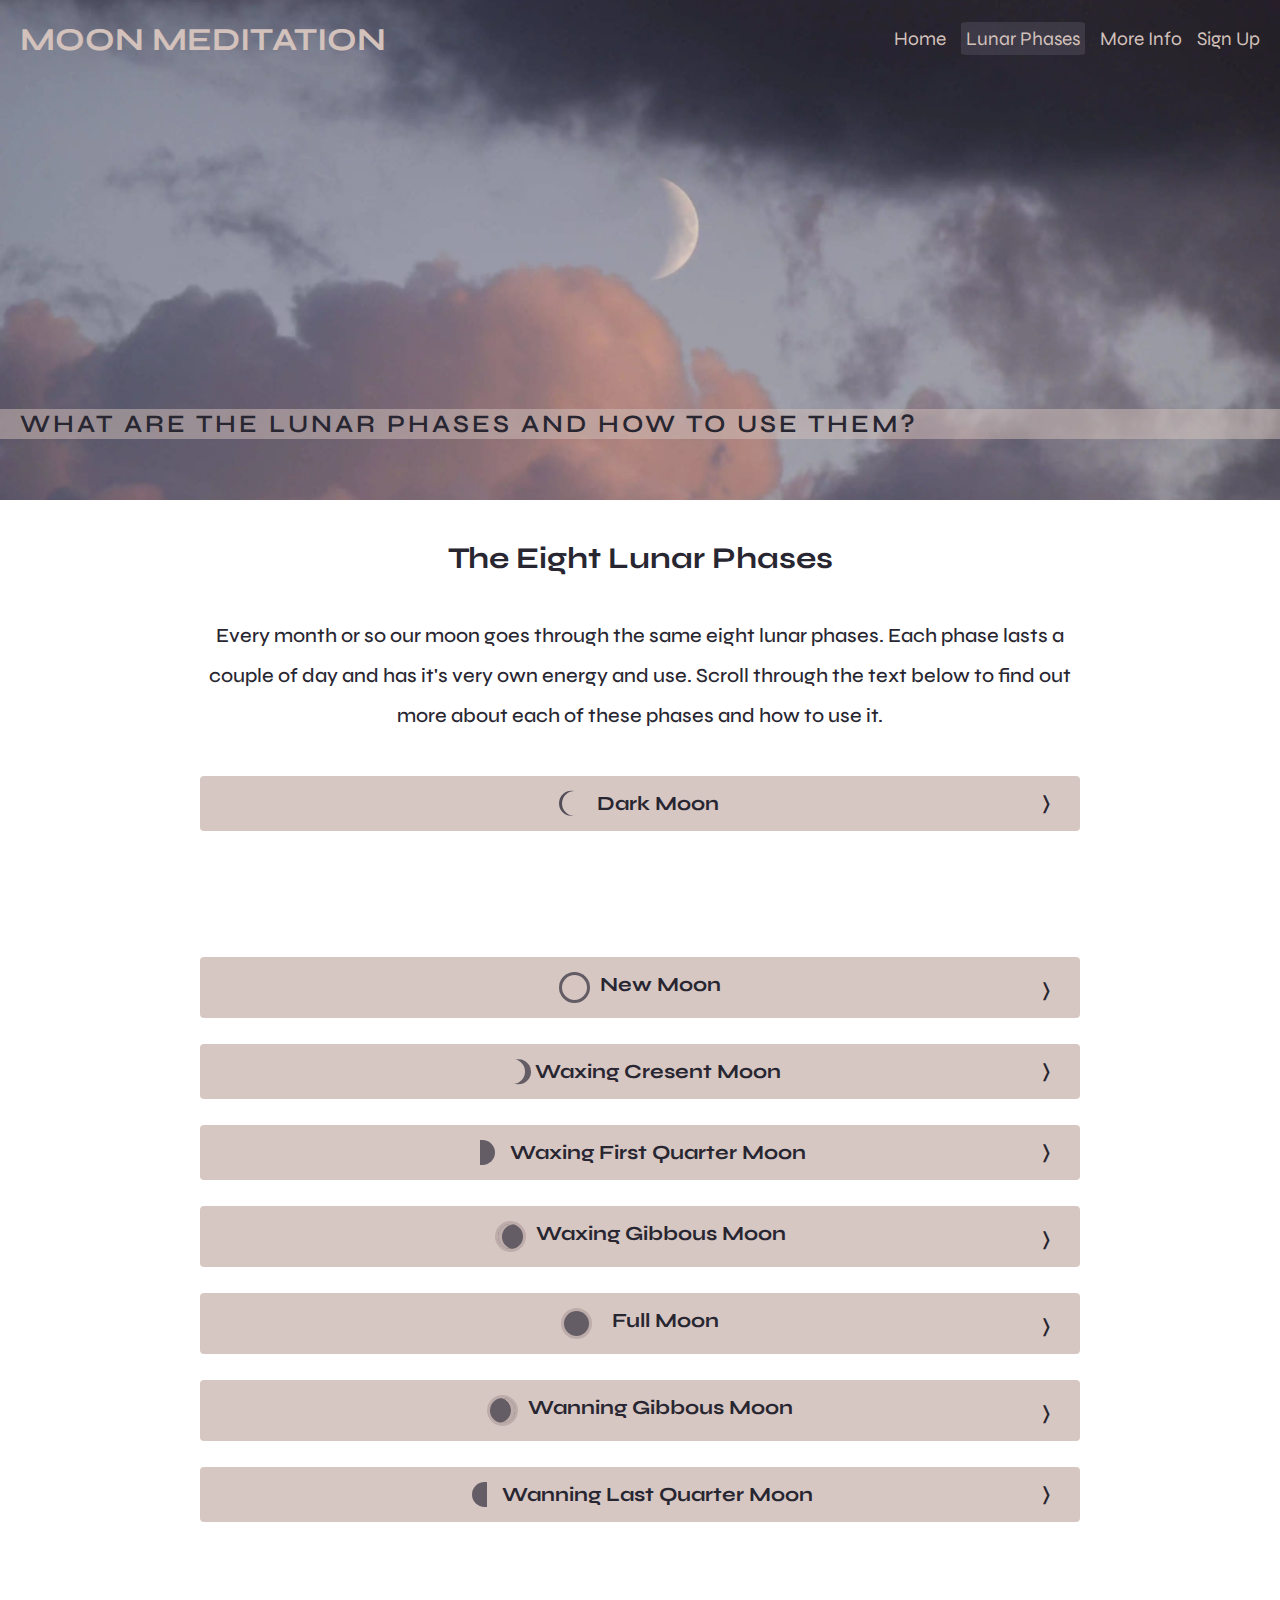
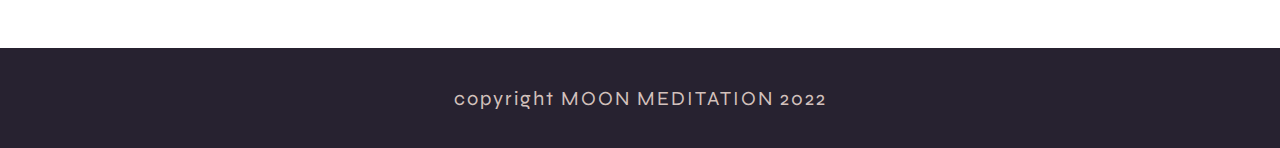
<file: moon-phases.html>
<!DOCTYPE html>
<html lang="en">

<head>
    <meta charset="UTF-8">
    <meta http-equiv="X-UA-Compatible" content="IE=edge">
    <meta name="viewport" content="width=device-width, initial-scale=1.0">
    <meta name="descrpition" content="Moon Meditation meditating with the lunar phases">
    <meta name="keywords" content="moon meditation, meditating with the lunar phases">
    <meta name="theme-color" content="rgba(173,136,131, 0.8)">
    <meta name="description" content="meditating with the lunar phases">

    <link rel="stylesheet" href="assets/css/style.css">
    <title>Moon Meditation</title>
</head>

<body>
    <div id="hero-image">
        <header>
            <a href="index.html" id="logo">
                <h1>Moon Meditation</h1>
            </a>
            <nav>
                <ul id="menu">
                    <li><a href="index.html">Home</a></li>
                    <li><a href="moon-phases.html" class="active">Lunar Phases</a></li>
                    <li><a href="more-info.html">More Info</a></li>
                    <li><a href="sign-up.html">Sign Up</a></li>
                </ul>
            </nav>
        </header>
        <div id="description-box">
            <p>What are the lunar phases and how to use them?</p>
        </div>
    </div>
    <h2>The Eight Lunar Phases</h2>
    <p class="lunar-phase-p">Every month or so our moon goes through the same eight lunar phases. Each phase lasts a
        couple of day and has it's very own energy and use. Scroll through the text below to find out more about each of
        these phases and how to use it.</p>
    <div class="wrapper">
        <div class="collapsible">
            <input type="checkbox" id="collapsible-head-one">
            <label for="collapsible-head-one">
                <span class="collapsible-label">
                    <span id="dark-moon"></span>
                    Dark Moon
                </span>
            </label>
            <div class="collapsible-text">
                <h3>The Dark Moon Phase</h3>
                <p>The dark moon lasts the last few days of the wanning moon.
                   This is a moment to release and let go of anything you do not wish to take with you into the next cycle. This is the lowest energy point of the month. The Dark moon will bring you inwards acting like a compass showing you where you are stuck</p>
                   <div class="collapsible-text-tips">
                   <h4>Under the Dark Moon:</h4>
                   <p>Take space from the ouside to self care</p>
                   <h4>Reflections for the Dark Moon:</h4>
                   <p>What emotions am I experiencing?</p>
                   </div>
                </div>
            </div>
        </div>
        <div class="collapsible">
            <input type="checkbox" id="collapsible-head-two">
            <label for="collapsible-head-two">
                <span class="collapsible-label">
                    <span id="new-moon"></span>
                    New Moon
                </span>
            </label>
            <div class="collapsible-text">
                <h3>The New Moon Phase</h3>
                <p>This is the day when the moon, the earth and the sun are perfectly aligned. This is the very begining of the new cycle. The new moon is like a blank canvas. This is a time to plan and prepare. Be intentional with where you stand and where you are going.</p>
                <div class="collapsible-text-tips">
                    <h4>Under the New Moon:</h4>
                    <p>Create a soul vision-board</p>
                    <h4>Reflections for the Dark Moon:</h4>
                    <p>What am going to work on, what am I going to put into motion</p>
                </div>
            </div>
        </div>
        <div class="collapsible">
            <input type="checkbox" id="collapsible-head-three">
            <label for="collapsible-head-three">
                <span class="collapsible-label">
                    <span id="waxing-cresent-moon"></span>
                    Waxing Cresent Moon
                </span>
            </label>
            <div class="collapsible-text">
                <h3>The Waxing Cresent Phase</h3>
                <p>This is when the first sliver of the moon is visible. This is a time for action. Under the Cresent Moon you need to keep yourself in alignment with the visons and intentions you put down during the New Moon. Take care of yourself in this expansive phase. Find the balance between action and observation</p>
                    <div class="collapsible-text-tips">
                        <h4>Under the Waxing Cresent Moon:</h4>
                        <p>Make clear plans of how you want to bring your visions of the New Moon to life</p>
                        <h4>Reflections for the Dark Moon:</h4>
                        <p>What daily steps can I take towards my dreams, goals?</p>
                    </div>
            </div>
        </div>
        <div class="collapsible">
            <input type="checkbox" id="collapsible-head-four">
            <label for="collapsible-head-four">
                <span class="collapsible-label">
                    <span id="waxing-first-quarter-moon"></span>
                    Waxing First Quarter Moon
                </span>
            </label>
            <div class="collapsible-text">
                <h3>The Waxing First Quarter Phase</h3>
                <p>The Moon is now half full. We are a quarter of the way through the lunar cycle. Your seeds planted during the New Moon have now taken root. This is a moment where doubt can start to grow too. Be aware of it an observe it without judgment. Remember that letting go of dreams and plans that no longer fit you is okay.</p>
                <div class="collapsible-text-tips">
                    <h4>Under the Waxing Cresent Moon:</h4>
                    <p>Commit to your plans and dreams, use them as reference points</p>
                    <h4>Reflections for the Dark Moon:</h4>
                    <p>Are my doubt pointing me towards necessary change?</p>
                </div>
            </div>
        </div>
        <div class="collapsible">
            <input type="checkbox" id="collapsible-head-five">
            <label for="collapsible-head-five">
                <span class="collapsible-label">
                    <span id="waxing-gibbous-moon"></span>
                    Waxing Gibbous Moon
                </span>
            </label>
            <div class="collapsible-text">
                <h3>The Waxing Gibbous Phase</h3>
                <p>During the next few nights the moon will seem almost full. This is when your energy will start to grow to it's highest point. It is easy to get frustrated. Many people start lacking sleep at this moment, this is because the moon is pushing you to the finish line. As the moon gets brighter she might shine light into the areas of your life that are holding you back.</p>
                <div class="collapsible-text-tips">
                    <h4>Under the Waxing Gibbous Moon:</h4>
                    <p>Use this strong lunar energy to push to the finish line</p>
                    <h4>Reflections for the Dark Moon:</h4>
                    <p>What still need to be done?</p>
                </div>
            </div>
        </div>
        <div class="collapsible">
            <input type="checkbox" id="collapsible-head-six">
            <label for="collapsible-head-six">
                <span class="collapsible-label">
                    <span id="full-moon"></span>
                    Full Moon
                </span>
            </label>
            <div class="collapsible-text">
                <h3>The Full Moon Phase</h3>
                <p>This is the energy peak of the month. Depending on wether you have been aligned with you visons or not, you will arrive to this phase feeling complete or emotionally dispersed. In the same way the Dark Moon drives us inside, the Full Moon drive us outward. This an emotional time</p>
                <div class="collapsible-text-tips">
                    <h4>Under the Full Moon:</h4>
                    <p>Celebrate yourself</p>
                    <h4>Reflections for the Dark Moon:</h4>
                    <p>What stood in my way?</p>
                </div>
            </div>
        </div>
        <div class="collapsible">
            <input type="checkbox" id="collapsible-head-seven">
            <label for="collapsible-head-seven">
                <span class="collapsible-label">
                    <span id="wanning-gibbous-moon"></span>
                    Wanning Gibbous Moon
                </span>
            </label>
            <div class="collapsible-text">
                <h3>The Wanning Gibbous Phase</h3>
                <p>The moon gets less and less full as we move to the second half of the lunar cycle. As the energy starts to pull us inwards, use this time to reflect on the pas lunar cycle. This is a great time for communication. Any tricky converstations should be had during this phase. This is not a time to start anything new but a time to give extra attention to things already in place</p>
                <div class="collapsible-text-tips">
                    <h4>Under the Wanning Gibbous Moon:</h4>
                    <p>Process everything you have gone through so far and what you learnt from it</p>
                    <h4>Reflections for the Dark Moon:</h4>
                    <p>What wisdom and insight have I gained through the cycle?</p>
                </div>
            </div>
        </div>
        <div class="collapsible">
            <input type="checkbox" id="collapsible-head-eight">
            <label for="collapsible-head-eight">
                <span class="collapsible-label">
                    <span id="wanning-last-quarter-moon"></span>
                    Wanning Last Quarter Moon
                </span>
            </label>
            <div class="collapsible-text">
                <h3>The Wanning Last Quarter Phase</h3>
                <p>The moon is now half-way to being new. During this phase the lunar energy is guiding you towards letting go and surrendering. No matter how far, or not, you think you have come. Simply look over your journey with no judgement and let go of anything causing you worry. You energy will start to go inwards and let it do so, another cylce is about to begin.</p>
                <div class="collapsible-text-tips">
                    <h4>Under the Wanning Gibbous Moon:</h4>
                    <p>Observe and note what can still be finshed</p>
                    <h4>Reflections for the Dark Moon:</h4>
                    <p>What can i do to finish-up, complete or end?</p>
                </div>
            </div>
        </div>
    
    <footer class=" footer">
        <p>copyright MOON MEDITATION 2022</p>

    </footer>


</body>

</html>
</file>
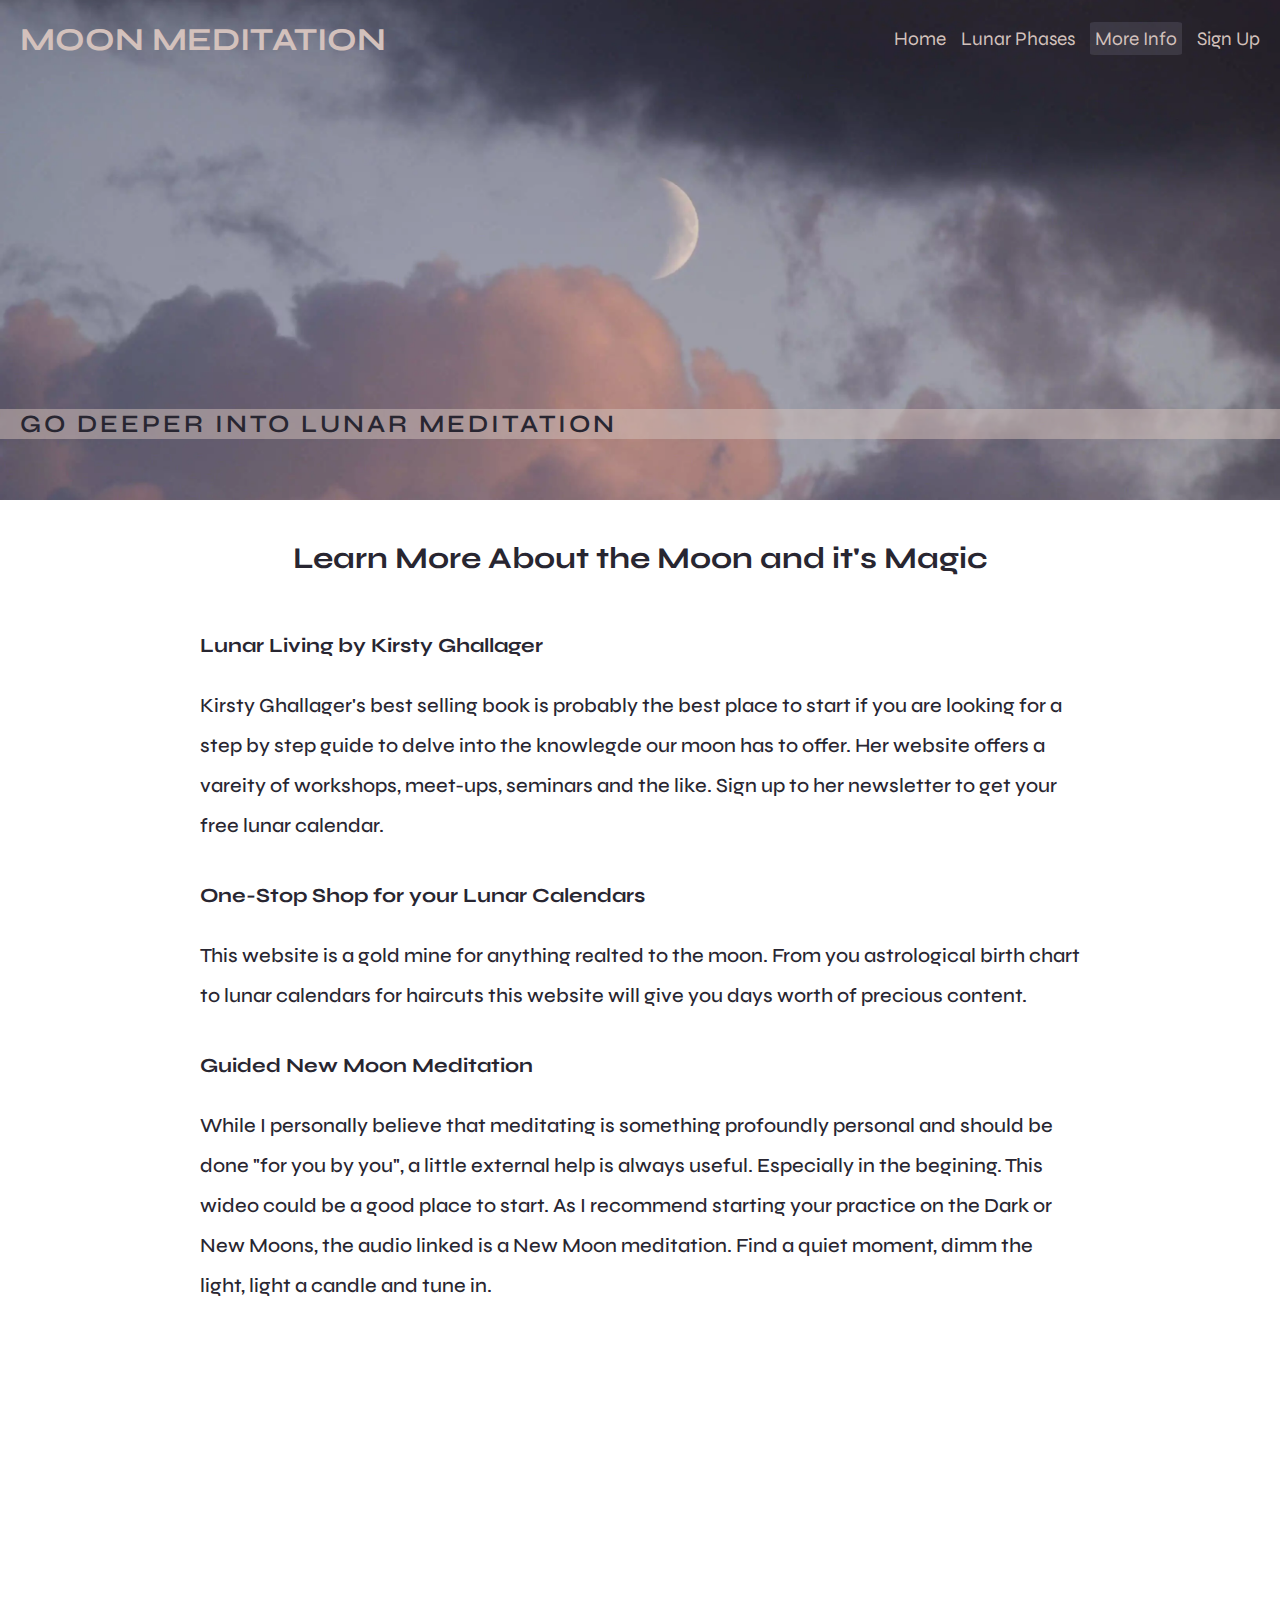
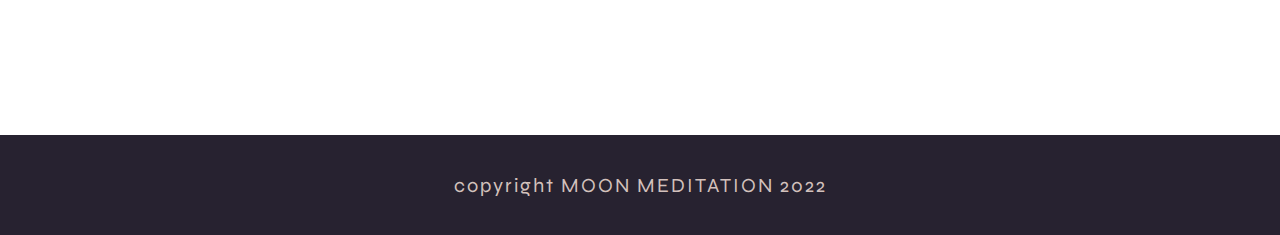
<file: more-info.html>
<!DOCTYPE html>
<html lang="en">

<head>
    <meta charset="UTF-8">
    <meta http-equiv="X-UA-Compatible" content="IE=edge">
    <meta name="viewport" content="width=device-width, initial-scale=1.0">
    <meta name="descrpition" content="Moon Meditation meditating with the lunar phases">
    <meta name="keywords" content="moon meditation, meditating with the lunar phases">
    <meta name="theme-color" content="rgba(173,136,131, 0.8)">
    <meta name="description" content="meditating with the lunar phases">

    <link rel="stylesheet" href="assets/css/style.css">
    <title>Moon Meditation</title>
</head>

<body>
    <div id="hero-image">
        <header>
            <a href="index.html" id="logo">
                <h1>Moon Meditation</h1>
            </a>
            <nav>
                <ul id="menu">
                    <li><a href="index.html">Home</a></li>
                    <li><a href="moon-phases.html">Lunar Phases</a></li>
                    <li><a href="more-info.html" class="active">More Info</a></li>
                    <li><a href="sign-up.html">Sign Up</a></li>
                </ul>
            </nav>
        </header>
        <div id="description-box">
            <p>Go deeper into lunar meditation</p>
        </div>
    </div>
    <h2>Learn More About the Moon and it's Magic</h2>
    <div class="external-links-container">
        <div class="external-links-content">

            <a href="https://www.kirstygallagher.com/lunar-living" target="blank">
                <h3>Lunar Living by Kirsty Ghallager </h3>
            </a>
            <p>Kirsty Ghallager's best selling book is probably the best place to start if you are looking for a step by
                step guide to delve into the knowlegde our moon has to offer. Her website offers a vareity of workshops,
                meet-ups, seminars and the like. Sign up to her newsletter to get your free lunar calendar.</p>


            <a href="https://moonhoroscope.com/lunar-calendars" target="blank">
                <h3>One-Stop Shop for your Lunar Calendars </h3>
            </a>
            <p>This website is a gold mine for anything realted to the moon. From you astrological birth chart to lunar
                calendars for haircuts this website will give you days worth of precious content.</p>
            <h3>Guided New Moon Meditation </h3>
            <p>While I personally believe that meditating is something profoundly personal and should be done "for you
                by you", a little external help is always useful. Especially in the begining. This wideo could be a good
                place to start. As I recommend starting your practice on the Dark or New Moons, the audio linked is a
                New Moon meditation. Find a quiet moment, dimm the light, light a candle and tune in.</p>
            <iframe class="meditation-video" width="560" height="315" src="https://www.youtube.com/embed/TzQOdfPrpcM"
                title="YouTube video player"
                allow="accelerometer; autoplay; clipboard-write; encrypted-media; gyroscope; picture-in-picture"
                allowfullscreen>
            </iframe>
        </div>
    </div>
    <footer class=" footer">
        <p>copyright MOON MEDITATION 2022</p>

    </footer>
</body>

</html>
</file>
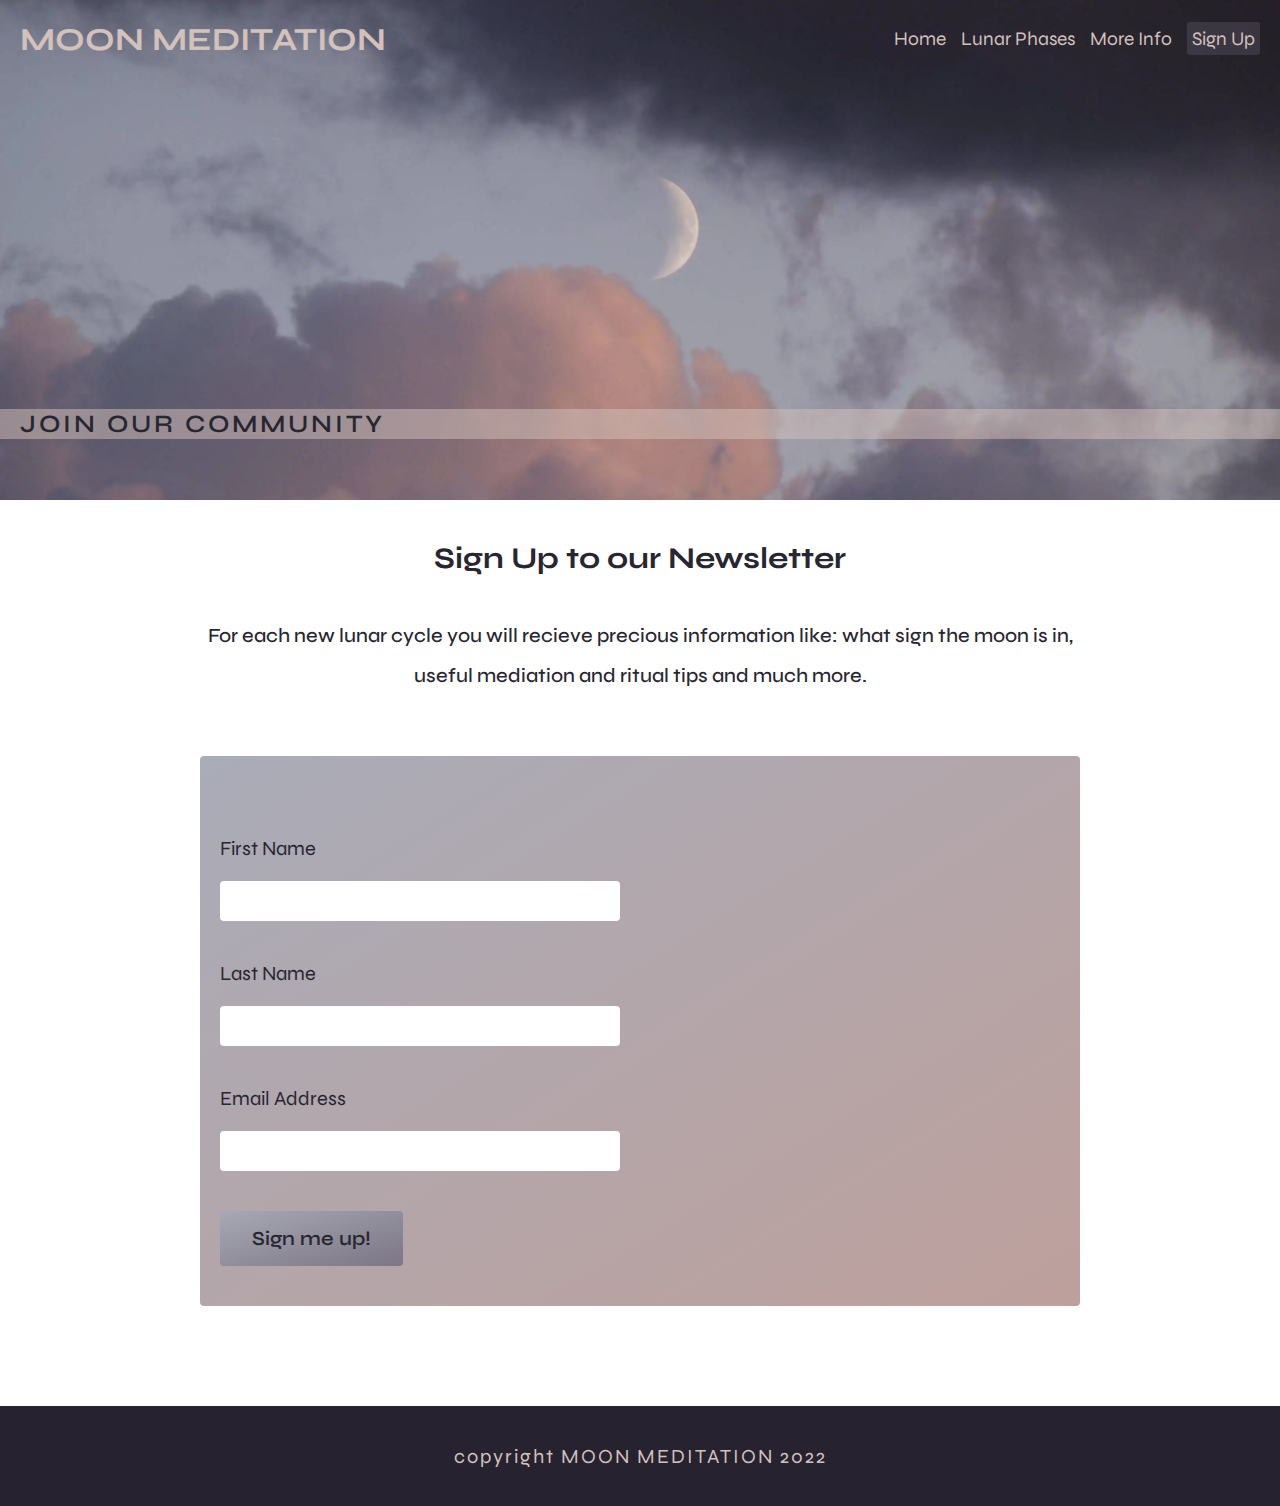
<file: sign-up.html>
<!DOCTYPE html>
<html lang="en">

<head>
    <meta charset="UTF-8">
    <meta http-equiv="X-UA-Compatible" content="IE=edge">
    <meta name="viewport" content="width=device-width, initial-scale=1.0">
    <meta name="descrpition" content="Moon Meditation meditating with the lunar phases">
    <meta name="keywords" content="moon meditation, meditating with the lunar phases">
    <meta name="theme-color" content="rgba(173,136,131, 0.8)">
    <meta name="description" content="meditating with the lunar phases">

    <link rel="stylesheet" href="assets/css/style.css">
    <title>Moon Meditation</title>
</head>

<body>
    <div id="hero-image">
        <header>
            <a href="index.html" id="logo">
                <h1>Moon Meditation</h1>
            </a>
            <nav>
                <ul id="menu">
                    <li><a href="index.html">Home</a></li>
                    <li><a href="moon-phases.html">Lunar Phases</a></li>
                    <li><a href="more-info.html">More Info</a></li>
                    <li><a href="sign-up.html" class="active">Sign Up</a></li>
                </ul>
            </nav>
        </header>
        <div id="description-box">
            <p>Join our community</p>
        </div>
    </div>
    <div class="sign-up-header">
        <h2>Sign Up to our Newsletter</h2>
        <p>For each new lunar cycle you will recieve precious information like: what sign the moon is in, useful
            mediation and ritual tips and much more.</p>
    </div>
    <form method="POST" class="sign-up-form">
        <label for="fname">First Name</label>
        <input class="text-input" type="text" id="fname" name="fname" required>
        <label for="lname">Last Name</label>
        <input class="text-input" type="text" id="lname" name="lname" required>
        <label for="email">Email Address</label> 
        <input class="text-input" type="email" name="email" id="email">
        <input type="submit" id="form-button" value="Sign me up!">
    </form>

    <footer class=" footer">
        <p>copyright MOON MEDITATION 2022</p>
       </footer>
</body>

</html>
</file>
<file: assets/css/style.css>
@import url('https://fonts.googleapis.com/css2?family=Syne:wght@400;700&display=swap');

* {
    margin: 0;
    padding: 0;
    border: 0;
}

body {
    font-family: Syne, sans-serif;
    border: 10px;
    color: hsl(251, 13%, 17%);
}

h2 {
    text-align: center;
    margin-top: 40px;
    font-size: 30px;
    margin-bottom: 40px;
}

h3 {
    margin-top: 30px;
    text-align: center;
    font-size: 20px;
    margin-bottom: 20px;
}

/* heading and logo */

header {
    display: flex;
    flex-direction: row;
    justify-content: space-between;
    align-items: baseline;
    padding-top: 20px;
    padding-left: 20px;
    padding-right: 20px;

}

#logo {
    text-decoration: none;
    color: #d3c1bc;
    text-transform: uppercase;
}

/* navigation links */

li {
    margin-left: 15px;
    flex-wrap: nowrap;
}

#menu {
    display: flex;
    justify-content: space-between;
    flex-direction: row;
    font-size: 120%;
    float: right;
}

#menu li {
    float: left;
    list-style-type: none;
}

#menu a {
    text-decoration: none;
    color: #d3c1bc;
}

#menu a:hover {
    background-color: rgb(109, 106, 124, 0.3);
    padding: 5px;
    border-radius: 5%;
}

.active {
    background-color: rgb(109, 106, 124, 0.3);
    padding: 5px;
    border-radius: 5%;
}


/* Hero-Image and description box*/

#hero-image {
    height: 500px;
    width: 100%;
    background-image: url("../css/images/moon-clouds.webp");
    background-size: cover;
    background-position: center center;
    background-repeat: no-repeat;

}

#description-box {
    background-color: rgba(211, 193, 188, 0.5);
    padding-left: 20px;
    margin-top: 350px;
    text-transform: uppercase;
    font-weight: 600;
    font-size: 25px;
    letter-spacing: 3px;
    position: relative;
}

/* Information section index.html */

.moon-meditation-text {
    margin-top: 40px;
    margin-left: 200px;
    margin-right: 200px;
    text-align: justify;
    line-height: 2;
    font-size: 20px;
    font-weight: 500;
}

.moon-meditation-text a {
    text-decoration: none;
    color: rgb(109, 106, 124);
}

.moon-meditation-text a:hover {
    background-color: #d3c1bc;
    padding: 4px;
    border-radius: 5%;
    word-wrap: normal;
}

/* Building a practice section moon-phases.html */

.practice-container {
    display: flex;
    margin-top: 40px;
    justify-content: center;
    align-items: center;
}

.practice-content {
    display: flex;
    border-radius: 5%;
    width: 300px;
    height: 250px;
    margin: 5px;
    font-weight: 500;
    background-color: rgb(132, 121, 132, 0.4);
    justify-content: space-evenly;
    align-items: center;
    flex-direction: column;
}

.practice-content-p {
    align-items: center;
    font-size: 20px;
    font-weight: 500;
}

/* Footer  */

.footer {
    display: flex;
    margin-top: 100px;
    justify-content: space-evenly;
    align-items: center;

    background-color:#272230;
    width: 100%;
    height: 100px;
    
}

.footer p{
    color: #d3c1bc;
    font-size: 20px;
    letter-spacing: 2px;
    font-weight: 400;
}

/* Collapsible moon-phases.html */

.lunar-phase-p{
    margin: 0 200px 40px 200px;
    text-align: center;
    line-height: 2;
    font-size: 20px;
    font-weight: 500;
}

.wrapper {
    display: flex;
    flex-direction: column;
    align-items: center;
    justify-content: space-between;

    margin-bottom: 100px;
}


.collapsible {
    /*max-width: 600px;*/
    margin-left: 200px;
    margin-right: 200px;
    overflow: hidden;
    font-weight: 400;
}

.collapsible input {
    display: none;
}

.collapsible label {
    position: relative;
    font-weight: bolder;
    font-size: 20px;
    background-color: rgba(211, 193, 188, 0.9);
    color: hsl(251, 13%, 17%);
    display: block;
    margin-bottom: 10px;
    cursor: pointer;
    padding: 15px 0;
    border-radius: 4px;
    z-index: 1;
    text-align: center;
}

.collapsible-label{
    display: flex;
    justify-content: center;
    flex-direction: row;
}

.collapsible label:after {
    content: "〉";
    position: absolute;
    right: 10px;
    bottom: 7px;
    padding: 15px;
    width: 18px;
    height: 18px;
    transition: all 0.3 ease;
}

.collapsible input:checked+label:after {
    transform: rotate(90deg);
}

.collapsible-text {
    max-height: 1px;
    overflow: scroll;
    font-size: 20px;
    text-align: justify;
    border-radius: 4px;
    line-height: 2;
    position: relative;
    top: -40%;
    opacity: 0.5;
    transition: all 0.3 ease;
    margin-bottom: 15px;
}

.collapsible input:checked~.collapsible-text {
    max-height: 300px;
    padding-bottom: 25px;
    color: hsl(251, 13%, 17%);
    opacity: 1;
    top: 0;
}

.collapsible-text h3 {
    margin-bottom: 10px;
    padding: 15px 15px 0;
}

.collapsible-text p {
    padding-left: 15px;
    padding-right: 15px;
}

/* Moon Phase Emojis */


#dark-moon{
    height: 25px;
    width: 25px;
    border-radius: 50%;
    background-color: transparent;
    box-shadow: 3px 0px rgba(51,48,61, 0.8);
    transform: rotate(183deg);
    margin-right: 10px;

}

#new-moon{
    height: 25px;
    width: 25px;
    border-radius: 50%;
    background-color: rgba(211, 193, 188, 0.3);
    border:solid rgb(51,48,61, 0.7);
    margin-right: 10px;
}

#waxing-cresent-moon{
    height: 25px;
    width: 25px;
    border-radius: 50%;
    background-color: transparent;
    box-shadow: 6px 0px rgba(51,48,61, 0.7);
    transform: rotate(3deg);
    margin-right: 10px;
     
}

#waxing-first-quarter-moon{
    height: 15px;
    width: 25px;
    top: 50%;
    left: 50%;
    transform: rotate(90deg);
    background-color: rgba(51,48,61, 0.7);
    border-radius: 150px 150px 0 0;
    margin-top: 5px;
    margin-right: 10px;
}

#waxing-gibbous-moon{
    height: 25px;
    width: 25px;
    border-radius: 50%;
    border: solid rgba(211, 193, 188, 0.8);
    background-color: rgba(51,48,61, 0.7);
    box-shadow: inset 4px 0px rgba(211, 193, 188, 0.8);
    transform: rotate(3deg);
    margin-right: 10px;
}

#full-moon{
    height: 25px;
    width: 25px;
    border-radius: 50%;
    border: solid rgba(211, 193, 188, 0.8);
    background-color: rgb(51,48,61, 0.7);
    box-shadow: 10px #d3c1bc;
    margin-right: 20px;
}

#wanning-gibbous-moon{
    height: 25px;
    width: 25px;
    border-radius: 50%;
    border: solid rgba(211, 193, 188, 0.8);
    background-color: rgba(51,48,61, 0.7);
    box-shadow: inset 4px 0px rgba(211, 193, 188, 0.8);
    transform: rotate(183deg);
    margin-right: 10px;
}

#wanning-last-quarter-moon{
    height: 15px;
    width: 25px;
    top: 50%;
    left: 50%;
    transform: rotate(-90deg);
    background-color: rgba(51,48,61, 0.7);
    border-radius: 150px 150px 0 0;
    margin-top: 5px;
    margin-right: 10px;
}

/* sign-up.html*/

.sign-up-header {
    display: flex;
    flex-direction: column;
    align-items: center;
    justify-content: space-between;
    margin: 0 200px 100px 200px;
}

.sign-up-header p {
    text-align: center;
    line-height: 2;
    font-size: 20px;
    font-weight: 500;
}

.sign-up-form {
    display: flex;
    flex-direction: column;
    align-items: flex-start;
    justify-content: space-between;

    background-image: linear-gradient(to bottom right,rgba(148,151,166,0.8), rgba(173,136,131,0.8));

    margin: -40px 200px 100px 200px;
    padding: 40px 100px 40px 20px;
    border-radius: 4px;
}

.sign-up-form label {
    font-size: 20px;
    margin: 40px 0 20px 0;
}

.text-input {
    border-radius: 4px;
    width: 400px;
    height: 40px;
}

/* Code copied from Love Running Form Challenge */

#form-button {
    margin-top: 40px;
    border-radius: 4px;
    padding: 15px 32px 15px 32px;
    text-align: center;
    font-size: 20px;
    font-weight: 600;
    font-family: Syne, sans-serif;
    background-image: linear-gradient(to bottom right, rgba(149,151,164,0.8), rgba(95,87,107,0.8));
    color: hsl(251, 13%, 17%);
}

/* More Info */

h4{
    text-decoration: underline;
}

.external-links-container {
    margin: 50px 200px 0 200px;
}

.external-links-content{
    text-align: justify;
    text-align: center;
    line-height: 2;
    font-size: 20px;
    font-weight: 500;
}

.external-links-content h3 {
    text-align: left;
}

.external-links-content a {
    text-decoration: none;
    color: hsl(251, 13%, 17%);

}

.external-links-content h4:hover {
    background-color: rgba(211, 193, 188, 0.5);
    background-repeat: no-repeat;
    background-size: contain;
    padding: 10px;
    
}

.external-links-content {
    text-align: left;
}

/* Media queries */

/* For larger to medium size screen */

@media screen and (max-width: 870px) {
    header{
        display: flex;
        flex-direction: column;
        justify-content: flex-startq;
        padding-left: 5px;
    }

    #menu{
        display: flex;
        flex-direction: column;
        padding-left: 0;
        border: 0;
        line-height: 25px;
        
    }

    #menu a:hover {
        background-color: rgb(109, 106, 124, 0.5);
    }

    li { 
        margin-left: 0px;
        width: 150px;
        height: 50px;
        
    }

    #description-box{
        margin-top: 100px;
    }

    .moon-meditation-text {
        margin: 1px 20px 0 20px;

        text-align: justify;
        line-height: 2;
        font-size: 15px;
        font-weight: 500;
    }    

    .footer{
        display: flex;
        justify-content: space-around;
        width: 100%;
        height: 150px;
    }

    .lunar-phase-p{
        margin: -20px 20px 10px 20px;
    }

    .collapsible{
        margin: 1px 20px 0 20px;
    }

    .collapsible label{
        font-size: 15px;
        padding-top: 40px;
    }

    .collapsible label:after {
        top: 5px;
        right: 10px;
        bottom: 10px;
    }
    
    .build-practice-h2{
        margin-top: -20px;
    }
    .practice-container {
        display: flex;
        margin-top: 40px;
        flex-direction: column;

    }

    .external-links-container {
        margin: 1px 20px 0 20px;
    }

    .sign-up-header{
        margin: 1px 20px 0 20px;

    }

    .sign-up-form{
        margin: 1px 20px 0 20px;
    }

    .text-input {
        border: solid hsl(251, 13%, 17%);
        border-radius: 4px;
        width: 200px;
        height: 40px;
    }

    #wanning-last-quarter-moon{
        margin-right: 5px;
    }

}

/* For small to x-small size screen */

@media screen and (max-width: 280px) {
    #description-box{
        margin-top: 50px;
    }

    .build-practice-h2{
        margin-top: 40px;
    }

    .practice-content {
        width: 270px;
    }

    .collapsible-label{
        display: flex;
        justify-content: center;
        flex-direction: column;
    }
    
    #dark-moon{
        display: none;
    }
    
    #new-moon{
        display: none;
    }
    
    #waxing-cresent-moon{
        display: none;
    }
    
    #waxing-first-quarter-moon{
        display: none;
    }
    
    #waxing-gibbous-moon{
        display: none;
    }
    
    #full-moon{
        display: none;
    }
    
    #wanning-gibbous-moon{
        display: none;
    }
    
    #wanning-last-quarter-moon{
        display: none;
    }
    
    .footer p{
        font-size: 10px;
        
    }

}
</file>
